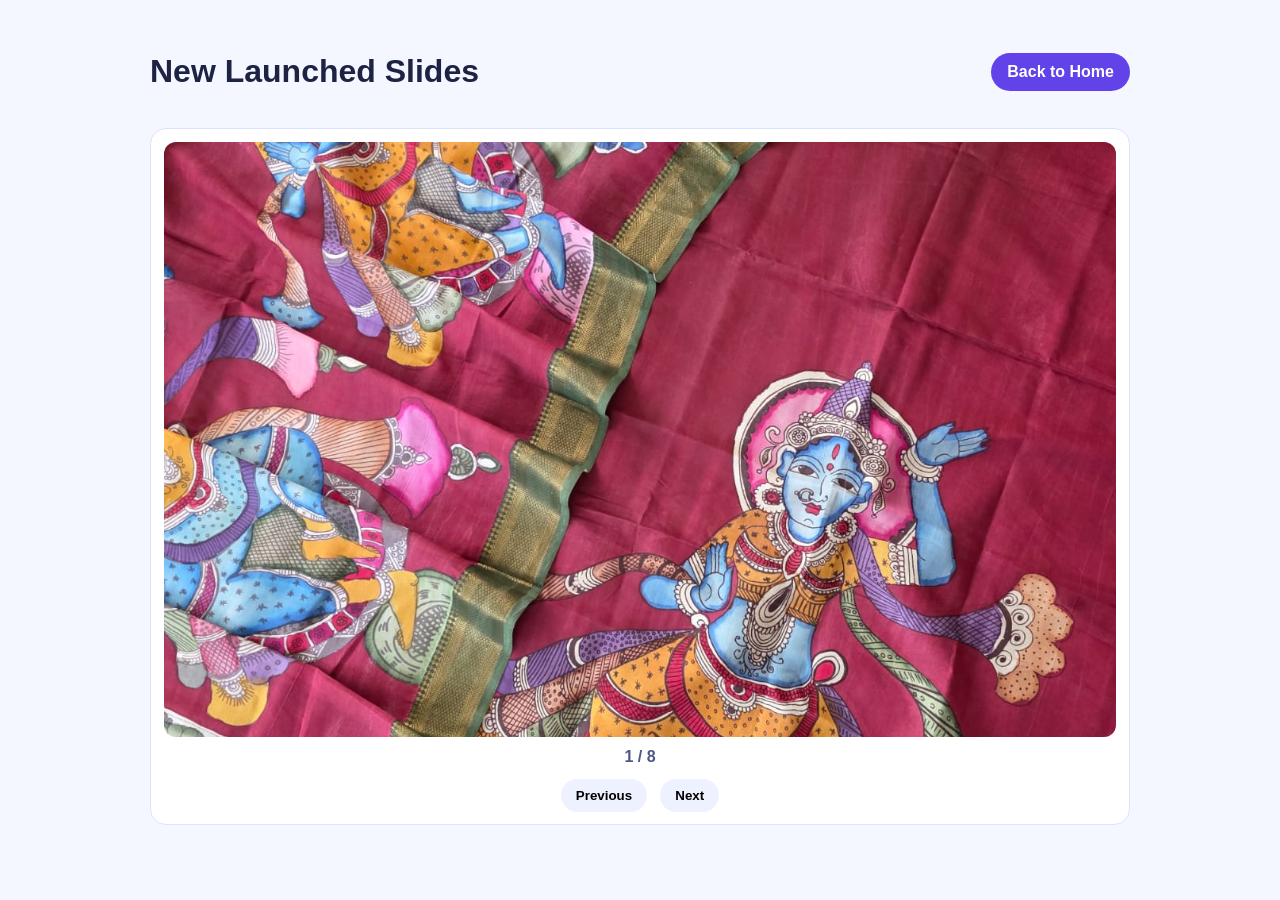
<file: new-launched.html>
<!DOCTYPE html>
<html lang="en">
  <head>
    <meta charset="UTF-8" />
    <meta name="viewport" content="width=device-width, initial-scale=1.0" />
    <title>New Launched Slides | MS Pen Kalamkari</title>
    <link rel="stylesheet" href="gallery.css" />
  </head>
  <body>
    <main class="wrap">
      <div class="top">
        <h1>New Launched Slides</h1>
        <a href="index.html">Back to Home</a>
      </div>
      <section class="slider">
        <figure class="slide">
          <img id="slideImage" src="Images/new-launched/slide.jpg" alt="New launched saree image" />
        </figure>
        <p id="caption" class="caption">Loading...</p>
        <div class="controls">
          <button id="prevBtn" type="button">Previous</button>
          <button id="nextBtn" type="button">Next</button>
        </div>
      </section>
    </main>

    <script src="gallery.js"></script>
    <script>
      const images = [
        "Images/new-launched/slide.jpg",
        "Images/new-launched/1000026873.jpg",
        "Images/new-launched/1000027264.jpg",
        "Images/new-launched/1000028399.jpg",
        "Images/new-launched/1000028400.jpg",
        "Images/new-launched/1000028398.jpg",
        "Images/new-launched/1000026903.jpg",
        "Images/new-launched/1000026890.jpg",
      ];
      initGallery(images, { altText: "New launched saree image" });
    </script>
  </body>
</html>
</file>
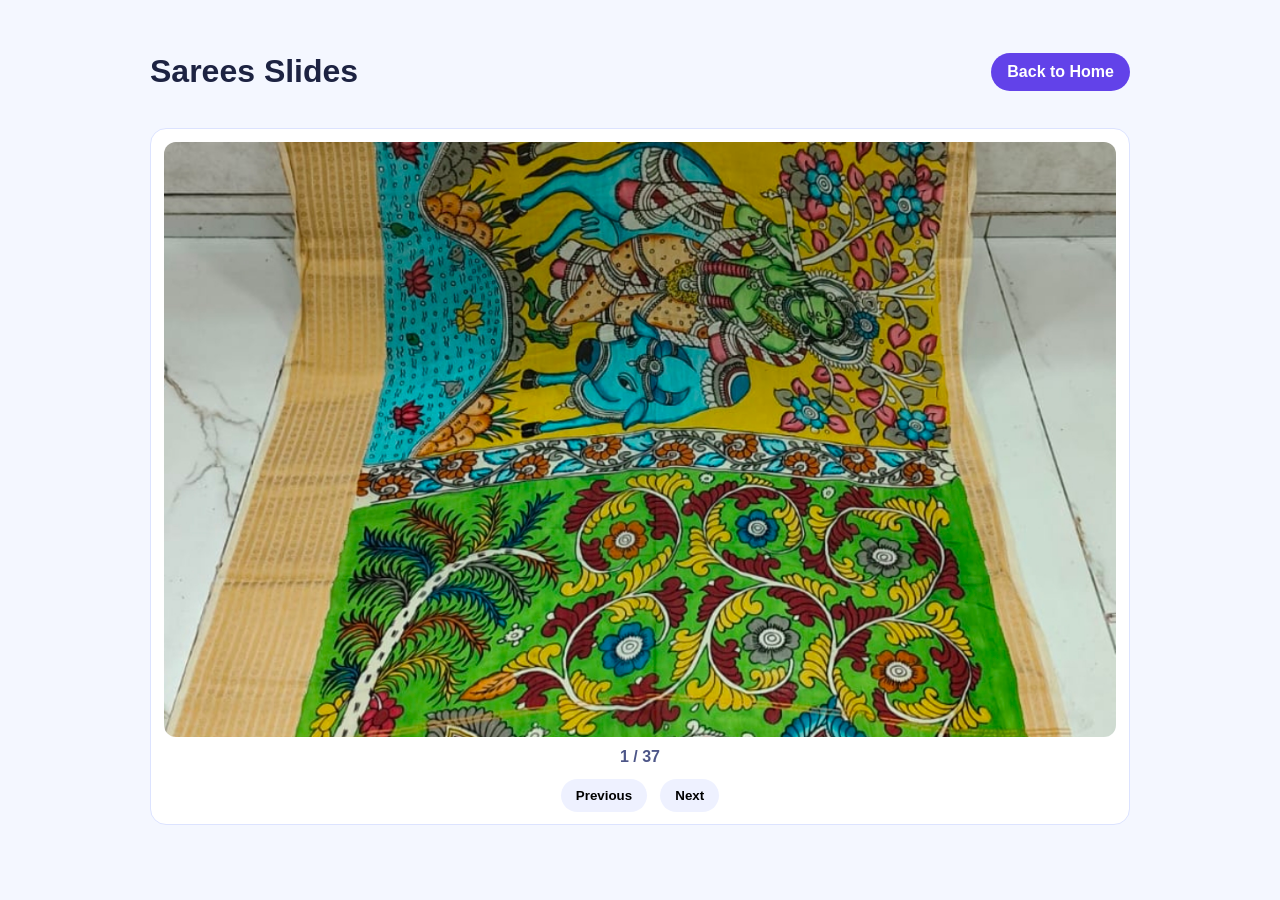
<file: sarees.html>
<!DOCTYPE html>
<html lang="en">
  <head>
    <meta charset="UTF-8" />
    <meta name="viewport" content="width=device-width, initial-scale=1.0" />
    <title>Sarees Slides | MS Pen Kalamkari</title>
    <link rel="stylesheet" href="gallery.css" />
  </head>
  <body>
    <main class="wrap">
      <div class="top">
        <h1>Sarees Slides</h1>
        <a href="index.html">Back to Home</a>
      </div>
      <section class="slider">
        <figure class="slide">
          <img id="slideImage" src="Images/sarees/slide.jpg" alt="Sarees collection image" />
        </figure>
        <p id="caption" class="caption">Loading...</p>
        <div class="controls">
          <button id="prevBtn" type="button">Previous</button>
          <button id="nextBtn" type="button">Next</button>
        </div>
      </section>
    </main>

    <script src="gallery.js"></script>
    <script>
      const images = [
        "Images/sarees/slide.jpg",
        "Images/sarees/1000005742.jpg",
        "Images/sarees/1000027180.jpg",
        "Images/sarees/1000027178.jpg",
        "Images/sarees/1000027254.jpg",
        "Images/sarees/1000027204.jpg",
        "Images/sarees/1000005969.jpg",
        "Images/sarees/1000027192.jpg",
        "Images/sarees/1000027194.jpg",
        "Images/sarees/1000027248.jpg",
        "Images/sarees/1000006867.jpg",
        "Images/sarees/1000027198.jpg",
        "Images/sarees/1000027200.jpg",
        "Images/sarees/1000005895.jpg",
        "Images/sarees/1000005036.jpg",
        "Images/sarees/1000027202.jpg",
        "Images/sarees/1000027166.jpg",
        "Images/sarees/1000027292.jpg",
        "Images/sarees/1000027170.jpg",
        "Images/sarees/1000006320.jpg",
        "Images/sarees/1000027168.jpg",
        "Images/sarees/1000027206.jpg",
        "Images/sarees/1000027172.jpg",
        "Images/sarees/1000028399.jpg",
        "Images/sarees/1000028400.jpg",
        "Images/sarees/1000027220.jpg",
        "Images/sarees/1000028398.jpg",
        "Images/sarees/1000027210.jpg",
        "Images/sarees/1000027208.jpg",
        "Images/sarees/1000027157.jpg",
        "Images/sarees/1000027182.jpg",
        "Images/sarees/1000027176.jpg",
        "Images/sarees/1000028401.jpg",
        "Images/sarees/1000027190.jpg",
        "Images/sarees/1000027196.jpg",
        "Images/sarees/1000027174.jpg",
        "Images/sarees/1000027289.jpg",
      ];
      initGallery(images, { altText: "Sarees collection image" });
    </script>
  </body>
</html>
</file>
<file: gallery.css>
:root {
  --gallery-bg: #f4f7ff;
  --gallery-card: #ffffff;
  --gallery-text: #1d2342;
  --gallery-accent: #6242e9;
}

* {
  box-sizing: border-box;
}

body {
  margin: 0;
  font-family: Inter, Arial, sans-serif;
  background: var(--gallery-bg);
  color: var(--gallery-text);
}

.wrap {
  width: min(980px, 92vw);
  margin: 2rem auto;
}

.top {
  display: flex;
  justify-content: space-between;
  align-items: center;
  gap: 1rem;
  flex-wrap: wrap;
}

.top a {
  text-decoration: none;
  color: #fff;
  background: var(--gallery-accent);
  padding: 0.6rem 1rem;
  border-radius: 999px;
  font-weight: 600;
}

.slider {
  margin-top: 1rem;
  background: var(--gallery-card);
  border-radius: 16px;
  border: 1px solid #dce3ff;
  padding: 0.8rem;
}

.slide {
  margin: 0;
}

.slide img {
  width: 100%;
  aspect-ratio: 16 / 10;
  object-fit: cover;
  border-radius: 12px;
  display: block;
}

.controls {
  display: flex;
  justify-content: center;
  gap: 0.8rem;
  margin-top: 0.8rem;
}

button {
  border: 0;
  border-radius: 999px;
  padding: 0.55rem 0.95rem;
  background: #eef1ff;
  cursor: pointer;
  font-weight: 600;
}

.caption {
  text-align: center;
  margin: 0.7rem 0 0.2rem;
  color: #4d5688;
  font-weight: 600;
}
</file>
